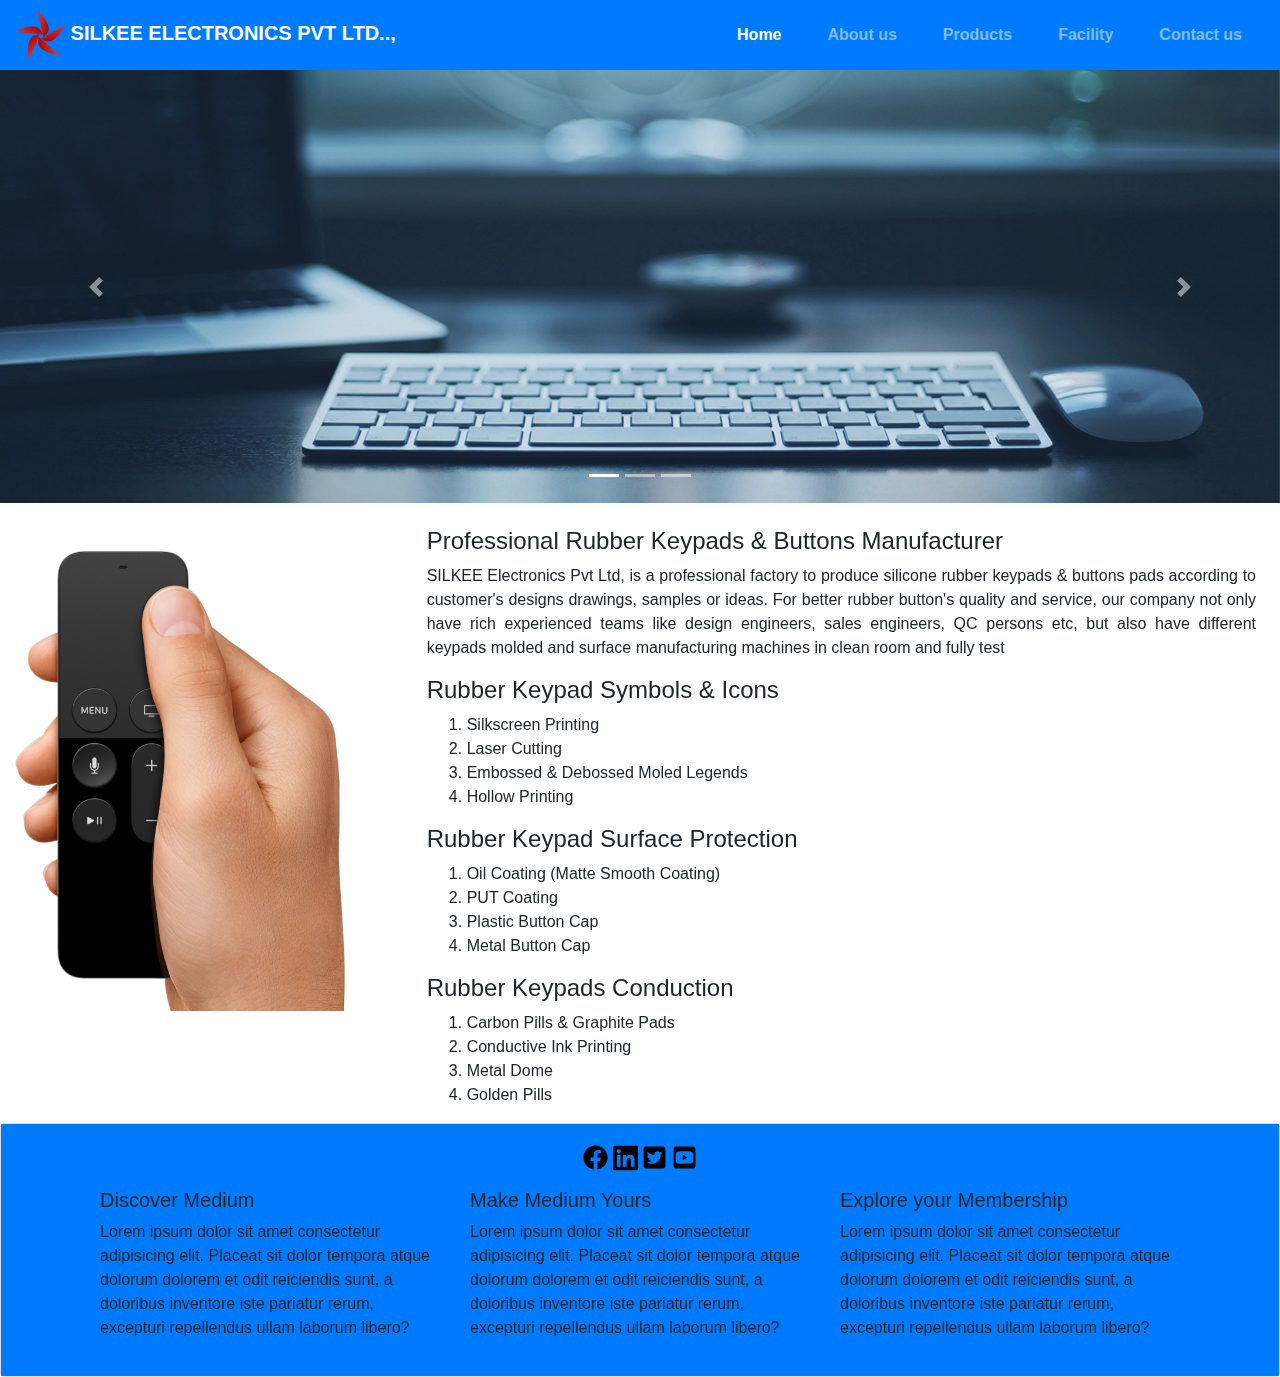
<file: index.html>
<!DOCTYPE html>
<html lang="en">

<head>
    <meta charset="UTF-8">
    <meta http-equiv="X-UA-Compatible" content="IE=edge">
    <meta name="viewport" content="width=device-width, initial-scale=1.0">
    <title>SIL-KEE Electronics Pvt Ltd </title>
    <link rel="stylesheet" href="./homestyle.css">
    <link rel="stylesheet" href="./Assets/css/bootstrap.min.css">
    <script src="./Assets/js/jquery.min.js"></script>
    <script src="./Assets/js/bootstrap.min.js"></script>

</head>
<header class="sticky-top">
    <nav class="navbar navbar-expand-lg navbar-dark bg-primary p-0 m-0 ">
        <div class="container-fluid ">
            <a href="http.//www.silkee.com" class="navbar-brand">
                <img src="./Images/Logo.png" alt="Logo" width="50px" height="50px" class="img-fluid"> <b>SILKEE
                    ELECTRONICS PVT LTD..,</b>

            </a>
            <button class="navbar-toggler" type="button" data-toggle="collapse" data-target="#navbarnav">
                <span class="navbar-toggler-icon"></span>
            </button>
            <div class="collapse navbar-collapse" id="navbarnav">
                <ul class="navbar-nav ml-auto">
                    <li class="nav-item active"> <a href="./index.html" class="nav-link">Home</a> </li>
                    <li class="nav-item"> <a href="./About Us/About.html" class="nav-link"> About us</a> </li>
                    <li class="nav-item"> <a href="./Products/products.html" class="nav-link"> Products</a></li>
                    <li class="nav-item"> <a href="./Facility/facility.html" class="nav-link">Facility</a> </li>
                    <li class="nav-item"> <a href="./Contact us/contact.html" class="nav-link"> Contact us</a> </li>
                </ul>

            </div>
        </div>
    </nav>
</header>

<body>
    <div class="container-fluid m-0 p-0">
        <div id="carouselIndicators" class="carousel slide" data-ride="carousel">
            <ol class="carousel-indicators">
                <li data-target="#carouselIndicators" data-slide-to="0" class="active"></li>
                <li data-target="#carouselIndicators" data-slide-to="1"></li>
                <li data-target="#carouselIndicators" data-slide-to="2"></li>
            </ol>
            <div class="carousel-inner">
                <div class="carousel-item active">
                    <img src="./Images/background.jpg" class="d-block w-100" alt="...">
                </div>
                <div class="carousel-item">
                    <img src="./Images/background2.jpg" class="d-block w-100" alt="...">
                </div>
                <div class="carousel-item">
                    <img src="./Images/background3.jpg" class="d-block w-100" alt="...">
                </div>
            </div>
            <button class="carousel-control-prev" type="button" data-target="#carouselIndicators" data-slide="prev">
                <span class="carousel-control-prev-icon" aria-hidden="true"></span>
            </button>
            <button class="carousel-control-next" type="button" data-target="#carouselIndicators" data-slide="next">
                <span class="carousel-control-next-icon" aria-hidden="true"></span>
            </button>
        </div>
    </div>
    <div class="container-fluid">
        <div class="row">
            <div class="col-sm-4 pt-5 m">
                <img src="./Images/pngwing.com (1).png" alt="" width="500px" height="500px" class="img-fluid">
            </div>
            <div class="col-sm-8 pt-4 pl-0 pr-4 text-justify">
                <h4>Professional Rubber Keypads & Buttons Manufacturer </h4>
                <P> SILKEE Electronics Pvt Ltd, is a professional factory to
                    produce silicone rubber keypads & buttons pads according to customer's
                    designs drawings, samples or ideas. For better rubber button's quality and
                    service, our company not only have rich experienced teams like design
                    engineers, sales engineers, QC persons etc, but also have different keypads
                    molded and surface manufacturing machines in clean room and fully test
                </P>
                <h4>Rubber Keypad Symbols & Icons </h4>
                <ol>
                    <li>Silkscreen Printing </li>
                    <li>Laser Cutting </li>
                    <li>Embossed & Debossed Moled Legends </li>
                    <li>Hollow Printing </li>
                </ol>
                <h4>Rubber Keypad Surface Protection</h4>
                <OL>
                    <li> Oil Coating (Matte Smooth Coating) </li>
                    <li> PUT Coating </li>
                    <li> Plastic Button Cap </li>
                    <li> Metal Button Cap </li>
                </OL>
                <h4>Rubber Keypads Conduction </h4>
                <ol>
                    <li>Carbon Pills & Graphite Pads </li>
                    <li>Conductive Ink Printing</li>
                    <li>Metal Dome </li>
                    <li>Golden Pills </li>
                </ol>
            </div>
        </div>
    </div>

</body>
<footer>
    <div class="card">
        <div class="card-body bg-primary">
            <div class="container">
                <div class="row  text-center">
                    <div class="col">
                        <a href="https://www.facebook.com/" target="_blank"><img src="./Images/fb.svg" alt="FB"
                                class="img-fluid" width="25px" height="25px"> </a>
                        <a href="https://in.linkedin.com/" target="_blank"> <img src="./Images/linkedin.svg"
                                alt="Linkedin" class="img-fluid" width="25px"> </a>
                        <a href="https://twitter.com/i/flow/login" target="_blank"> <img src="./Images/twitter.svg"
                                alt="twitter" width="25px" height="25px"></a>
                        <a href="https://www.youtube.com/" target="_blank"> <img src="./Images/youtube.svg"
                                alt="Youtube" width="25px" height="25px"></a>
                    </div>
                </div>
                <div class="row mt-3 m-0 text-left">
                    <div class="col-sm-4">
                        <h5> Discover Medium</h5>
                        <p>Lorem ipsum dolor sit amet consectetur adipisicing elit. Placeat sit dolor tempora atque
                            dolorum dolorem et odit reiciendis sunt, a doloribus inventore iste pariatur rerum,
                            excepturi repellendus ullam laborum libero?</p>
                    </div>
                    <div class="col-sm-4">
                        <h5> Make Medium Yours</h5>
                        <p>Lorem ipsum dolor sit amet consectetur adipisicing elit. Placeat sit dolor tempora atque
                            dolorum dolorem et odit reiciendis sunt, a doloribus inventore iste pariatur rerum,
                            excepturi repellendus ullam laborum libero?</p>
                    </div>
                    <div class="col-sm-4">
                        <h5> Explore your Membership</h5>
                        <p>Lorem ipsum dolor sit amet consectetur adipisicing elit. Placeat sit dolor tempora atque
                            dolorum dolorem et odit reiciendis sunt, a doloribus inventore iste pariatur rerum,
                            excepturi repellendus ullam laborum libero?</p>
                    </div>
                </div>
            </div>
        </div>
    </div>
    </div>
</footer>

</html>
</file>
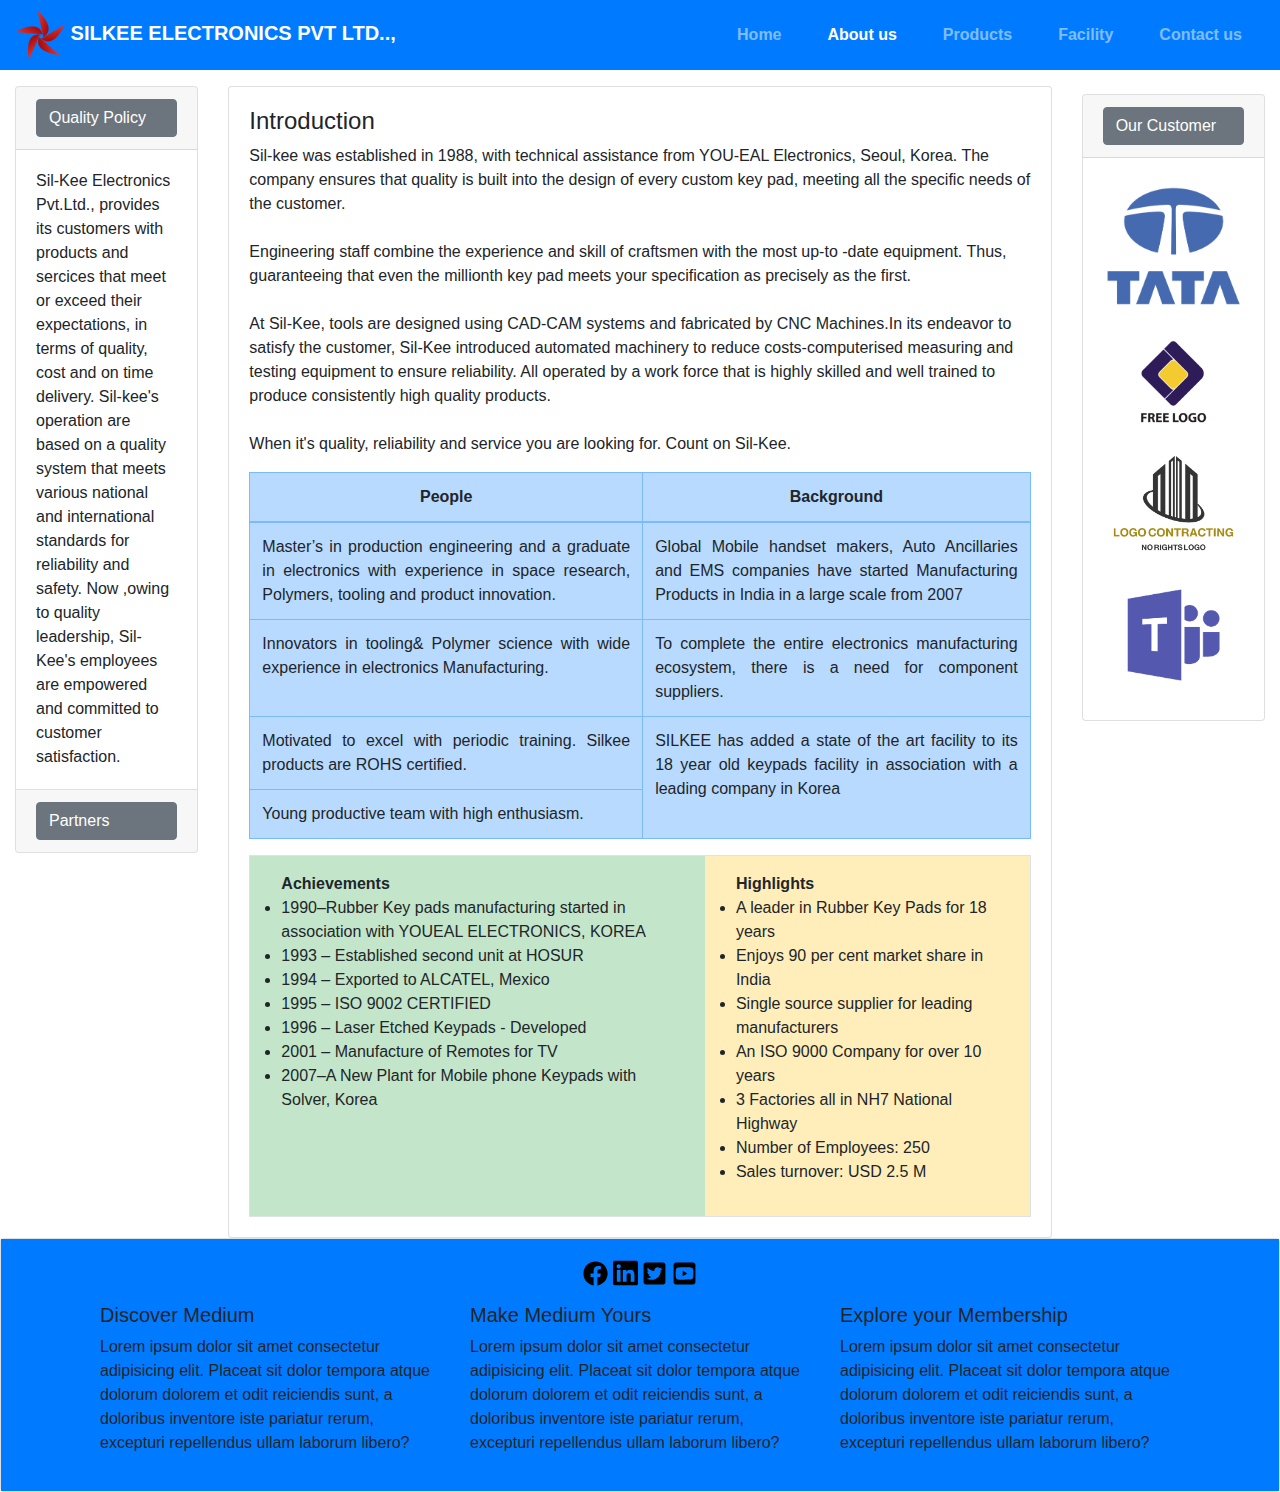
<file: About Us/About.html>
<!DOCTYPE html>
<html lang="en">

<head>
    <meta charset="UTF-8">
    <meta http-equiv="X-UA-Compatible" content="IE=edge">
    <meta name="viewport" content="width=device-width, initial-scale=1.0">
    <title>SIL-KEE Electronics Pvt Ltd </title>
    <link rel="stylesheet" href="./aboutstyle.css">
    <link rel="stylesheet" href="../Assets/css/bootstrap.min.css">
    <script src="../Assets/js/jquery.min.js"></script>
    <script src="../Assets/js/bootstrap.min.js"></script>

</head>
<header class="sticky-top">
    <nav class="navbar navbar-expand-lg navbar-dark bg-primary p-0 m-0 ">
        <div class="container-fluid ">
            <a href="http.//www.silkee.com" class="navbar-brand">
                <img src="../Images/Logo.png" alt="Logo" width="50px" height="50px" class="img-fluid"> <b>SILKEE
                    ELECTRONICS PVT LTD..,</b>

            </a>
            <button class="navbar-toggler" type="button" data-toggle="collapse" data-target="#navbarnav">
                <span class="navbar-toggler-icon"></span>
            </button>
            <div class="collapse navbar-collapse" id="navbarnav">
                <ul class="navbar-nav ml-auto">
                    <li class="nav-item"> <a href="../index.html" class="nav-link">Home</a> </li>
                    <li class="nav-item  active"> <a href="./About.html" class="nav-link"> About us</a> </li>
                    <li class="nav-item"> <a href="../Products/products.html" class="nav-link"> Products</a></li>
                    <li class="nav-item"> <a href="../Facility/facility.html" class="nav-link">Facility</a> </li>
                    <li class="nav-item"> <a href="../Contact us/contact.html" class="nav-link"> Contact us</a> </li>
                </ul>

            </div>
        </div>
    </nav>
</header>

<body>
    <div class="container-fluid">
        <div class="row mt-3 ">
            <div class="col-lg-2">
                <div class="container-fluid m-o p-0">
                    <div class="accordion" id="accordionExample">
                        <div class="card">
                            <div class="card-header" id="headingOne">
                                <h2 class="mb-0">
                                    <button class="btn btn-block text-left btn-secondary" type="button"
                                        data-toggle="collapse" data-target="#collapseOne" aria-expanded="true"
                                        aria-controls="collapseOne">
                                        Quality Policy
                                    </button>
                                </h2>
                            </div>

                            <div id="collapseOne" class="collapse show" aria-labelledby="headingOne"
                                data-parent="#accordionExample">
                                <div class="card-body">
                                    Sil-Kee Electronics Pvt.Ltd., provides its customers with products and sercices that
                                    meet or exceed
                                    their expectations, in terms of quality, cost and on time delivery. Sil-kee's
                                    operation are based on
                                    a quality system that meets various national and international standards for
                                    reliability and safety.
                                    Now ,owing to quality leadership, Sil-Kee's employees are empowered and committed to
                                    customer
                                    satisfaction.
                                </div>
                            </div>
                        </div>
                        <div class="card">
                            <div class="card-header" id="headingTwo">
                                <h2 class="mb-0">
                                    <button class="btn btn-secondary btn-block text-left collapsed" type="button"
                                        data-toggle="collapse" data-target="#collapseTwo" aria-expanded="false"
                                        aria-controls="collapseTwo">
                                        Partners
                                    </button>
                                </h2>
                            </div>
                            <div id="collapseTwo" class="collapse" aria-labelledby="headingTwo"
                                data-parent="#accordionExample">
                                <div class="card-body">
                                    The joint venture to manufacture Key-pads for mobile phone was established in the
                                    new facility. This
                                    leveraged Silkee's experience in manufacturing silicone key pads and M Solver's
                                    proprietary
                                    technology and manufacturing know-how in design, process engineering, manufacturing
                                    methodology,
                                    validation and testing suitable for specific models in the ever changing arena of
                                    manufacturing key
                                    pads for mobile phones.
                                </div>
                            </div>
                        </div>
                    </div>

                </div>
            </div>
            <div class="col-lg-8">
                <div class="container-lg-8 p-0 m-0">
                    <div class="card">
                        <div class="card-body">
                            <h4>Introduction</h4>
                            <P>
                                Sil-kee was established in 1988, with technical assistance from YOU-EAL Electronics,
                                Seoul,
                                Korea.

                                The company ensures that quality is built into the design of every custom key pad,
                                meeting all
                                the
                                specific needs of the customer. <br><br>

                                Engineering staff combine the experience and skill of craftsmen with the most up-to
                                -date
                                equipment.
                                Thus, guaranteeing that even the millionth key pad meets your specification as precisely
                                as the
                                first.
                                <br><br>

                                At Sil-Kee, tools are designed using CAD-CAM systems and fabricated by CNC Machines.In
                                its
                                endeavor
                                to
                                satisfy the customer, Sil-Kee introduced automated machinery to reduce
                                costs-computerised
                                measuring
                                and
                                testing equipment to ensure reliability. All operated by a work force that is highly
                                skilled and
                                well
                                trained to produce consistently high quality products. <br><br>

                                When it's quality, reliability and service you are looking for. Count on Sil-Kee.

                            <table class="table table-bordered table-primary ">
                                <thead>
                                    <tr class=" text-center">
                                        <th scope="col">People</th>
                                        <th scope="col">Background</th>
                                    </tr>
                                </thead>
                                <tbody class="text-justify">
                                    <tr>
                                        <td> Master’s in production engineering and a graduate in electronics with
                                            experience in space research, Polymers, tooling and product innovation.</td>
                                        <td>Global Mobile handset makers, Auto Ancillaries and EMS companies have
                                            started
                                            Manufacturing Products in India in a large scale from 2007</td>

                                    </tr>
                                    <tr>
                                        <td>Innovators in tooling& Polymer science with wide experience in electronics
                                            Manufacturing.</td>
                                        <td>To complete the entire electronics manufacturing ecosystem, there is a need
                                            for
                                            component suppliers.</td>
                                    </tr>
                                    <tr>
                                        <td>Motivated to excel with periodic training. Silkee products are ROHS
                                            certified.</td>
                                        <td rowspan="2"> SILKEE has added a state of the art facility to its 18 year old
                                            keypads
                                            facility in
                                            association with a leading company in Korea</td>
                                    </tr>
                                    <tr>
                                        <td>Young productive team with high enthusiasm.</td>
                                    </tr>
                                </tbody>
                            </table>
                            <div class="container">
                                <div class="row table-bordered">
                                    <div class="col-sm-7 table-success">
                                        <ul class="p-3">
                                            <div> <b>Achievements</b></div>
                                            <li>1990–Rubber Key pads manufacturing started in association with YOUEAL
                                                ELECTRONICS,
                                                KOREA</li>
                                            <li>1993 – Established second unit at HOSUR</li>
                                            <li>1994 – Exported to ALCATEL, Mexico</li>
                                            <li>1995 – ISO 9002 CERTIFIED</li>
                                            <li>1996 – Laser Etched Keypads - Developed</li>
                                            <li>2001 – Manufacture of Remotes for TV</li>
                                            <li>2007–A New Plant for Mobile phone Keypads with Solver, Korea</li>
                                        </ul>
                                    </div>
                                    <div class="col-sm-5 table-warning">
                                        <ul class="p-3">
                                            <div> <b> Highlights</b></div>
                                            <li>A leader in Rubber Key Pads for 18 years</li>
                                            <li>Enjoys 90 per cent market share in India</li>
                                            <li>Single source supplier for leading manufacturers</li>
                                            <li>An ISO 9000 Company for over 10 years</li>
                                            <li>3 Factories all in NH7 National Highway</li>
                                            <li>Number of Employees: 250</li>
                                            <li>Sales turnover: USD 2.5 M</li>
                                        </ul>
                                    </div>
                                </div>
                            </div>
                        </div>
                    </div>
                </div>
            </div>
            <div class="col-lg-2">
                <div class="container-fluid m-o p-0">
                    <div class="accordion" id="accordioncustomer">
                        <div class="card mt-2">
                            <div class="card-header" id="headingcustomer">
                                <h2 class="mb-0">
                                    <button class="btn btn-block text-left btn-secondary" type="button"
                                        data-toggle="collapse" data-target="#collapsecustomer">
                                        Our Customer
                                    </button>
                                </h2>
                            </div>
                            <div id="collapsecustomer" class="collapse show mt-1 mb-1 " aria-labelledby="headingOne"
                                data-parent="#accordioncustomer">
                                <div class="card-body">
                                    <img src="../Images/Customer logo (1).png" class="img-fluid" alt="Customerlogo1">
                                    <img src="../Images/Customer logo (2).png" class="img-fluid" alt="Customerlogo2">
                                    <img src="../Images/Customer logo (3).png" class="img-fluid" alt="Customerlogo3">
                                    <img src="../Images/Customer logo (4).png" class="img-fluid" alt="">
                                </div>
                            </div>
                        </div>
                    </div>
                </div>
            </div>
        </div>
    </div>
</body>
<footer>
    <div class="card">
        <div class="card-body bg-primary">
            <div class="container">
                <div class="row  text-center">
                    <div class="col">
                        <a href="https://www.facebook.com/" target="_blank"><img src="../Images/fb.svg" alt="FB"
                                class="img-fluid" width="25px" height="25px"> </a>
                        <a href="https://in.linkedin.com/" target="_blank"> <img src="../Images/linkedin.svg"
                                alt="Linkedin" class="img-fluid" width="25px"> </a>
                        <a href="https://twitter.com/i/flow/login" target="_blank"> <img src="../Images/twitter.svg"
                                alt="twitter" width="25px" height="25px"></a>
                        <a href="https://www.youtube.com/" target="_blank"> <img src="../Images/youtube.svg"
                                alt="Youtube" width="25px" height="25px"></a>
                    </div>
                </div>
                <div class="row mt-3 m-0 text-left">
                    <div class="col-sm-4">
                        <h5> Discover Medium</h5>
                        <p>Lorem ipsum dolor sit amet consectetur adipisicing elit. Placeat sit dolor tempora atque
                            dolorum dolorem et odit reiciendis sunt, a doloribus inventore iste pariatur rerum,
                            excepturi repellendus ullam laborum libero?</p>
                    </div>
                    <div class="col-sm-4">
                        <h5> Make Medium Yours</h5>
                        <p>Lorem ipsum dolor sit amet consectetur adipisicing elit. Placeat sit dolor tempora atque
                            dolorum dolorem et odit reiciendis sunt, a doloribus inventore iste pariatur rerum,
                            excepturi repellendus ullam laborum libero?</p>
                    </div>
                    <div class="col-sm-4">
                        <h5> Explore your Membership</h5>
                        <p>Lorem ipsum dolor sit amet consectetur adipisicing elit. Placeat sit dolor tempora atque
                            dolorum dolorem et odit reiciendis sunt, a doloribus inventore iste pariatur rerum,
                            excepturi repellendus ullam laborum libero?</p>
                    </div>
                </div>
            </div>
        </div>
    </div>
    </div>
</footer>

</html>
</file>
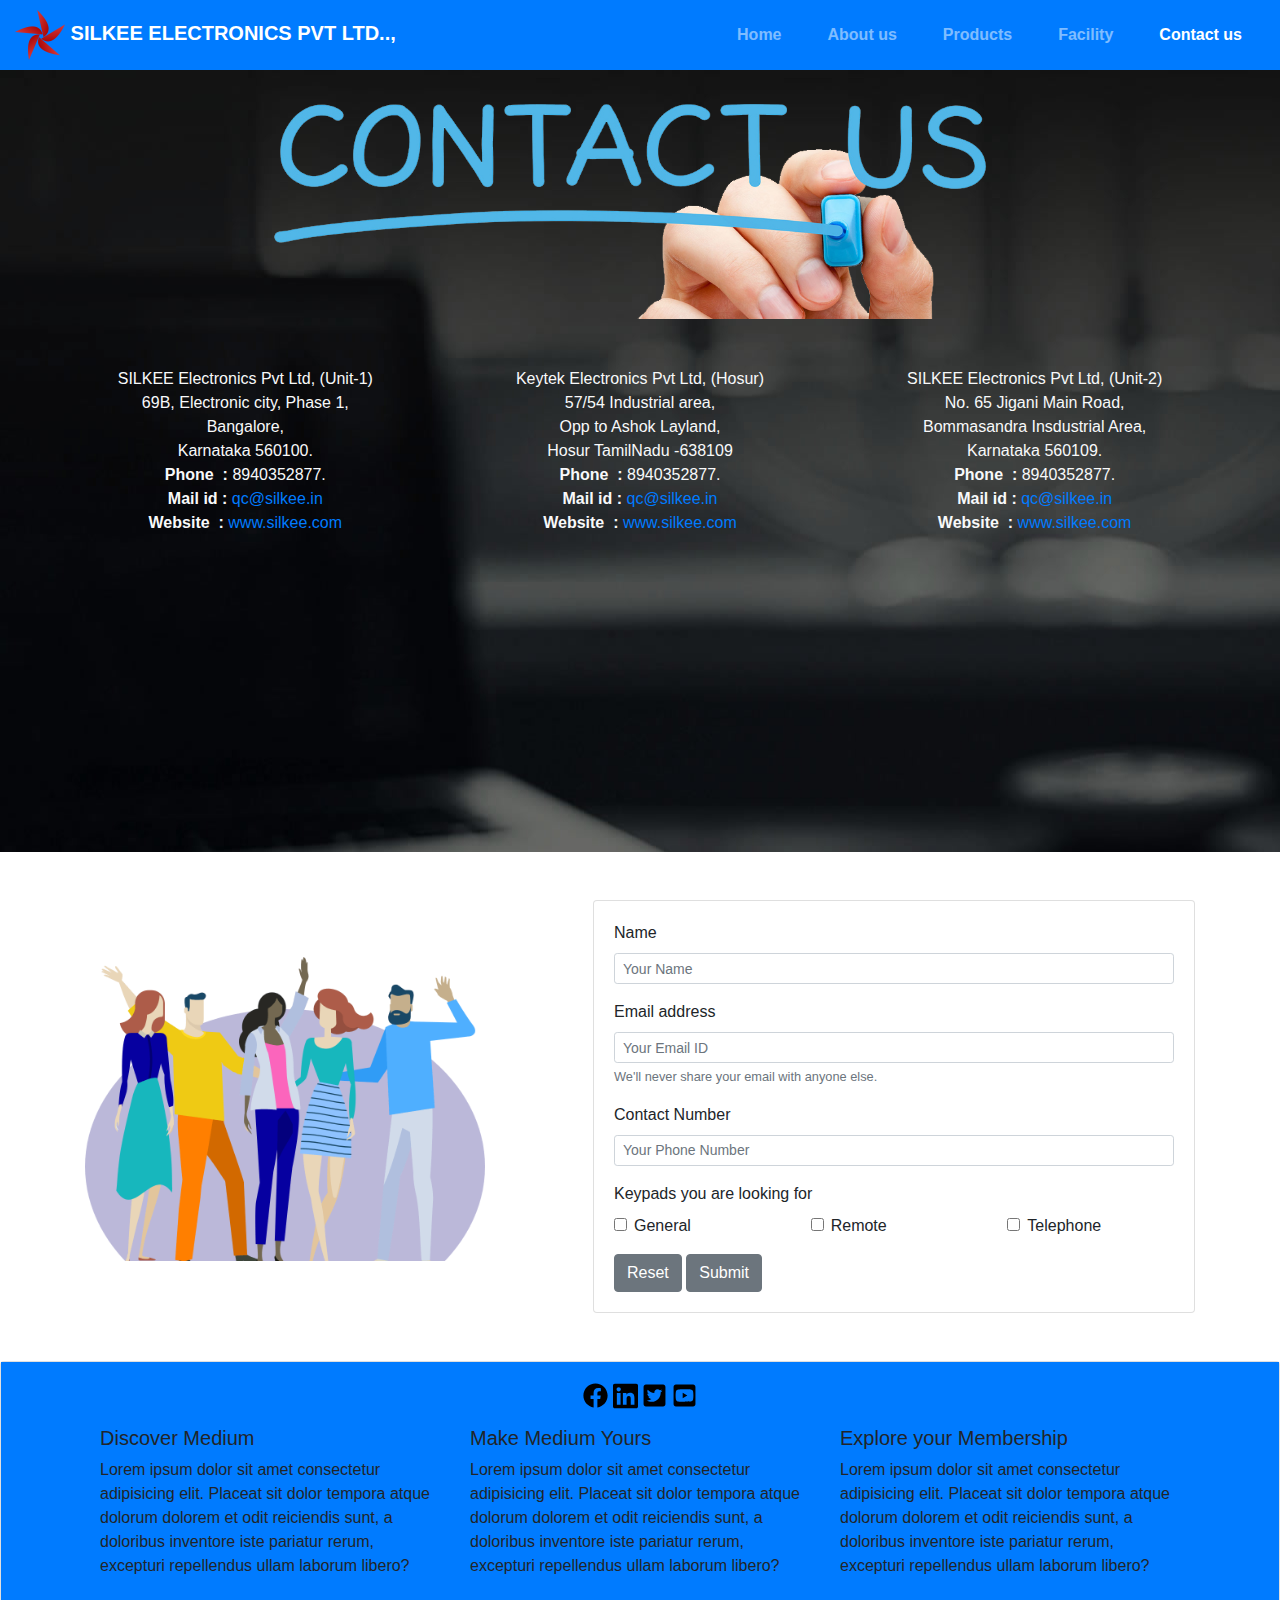
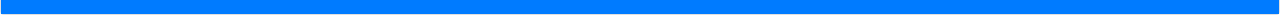
<file: Contact us/contact.html>
<!DOCTYPE html>
<html lang="en">

<head>
    <meta charset="UTF-8">
    <meta http-equiv="X-UA-Compatible" content="IE=edge">
    <meta name="viewport" content="width=device-width, initial-scale=1.0">
    <title>SIL-KEE Electronics Pvt Ltd </title>
    <link rel="stylesheet" href="./contactstyle.css">
    <link rel="stylesheet" href="../Assets/css/bootstrap.min.css">
    <script src="../Assets/js/jquery.min.js"></script>
    <script src="../Assets/js/bootstrap.min.js"></script>
</head>
<header class="sticky-top">
    <nav class="navbar navbar-expand-lg navbar-dark bg-primary p-0 m-0 ">
        <div class="container-fluid ">
            <a href="http.//www.silkee.com" class="navbar-brand">
                <img src="../Images/Logo.png" alt="Logo" width="50px" height="50px" class="img-fluid"> <b>SILKEE
                    ELECTRONICS PVT LTD..,</b>

            </a>
            <button class="navbar-toggler" type="button" data-toggle="collapse" data-target="#navbarnav">
                <span class="navbar-toggler-icon"></span>
            </button>
            <div class="collapse navbar-collapse" id="navbarnav">
                <ul class="navbar-nav ml-auto">
                    <li class="nav-item"> <a href="../index.html" class="nav-link">Home</a> </li>
                    <li class="nav-item"> <a href="../About Us/About.html" class="nav-link"> About us</a> </li>
                    <li class="nav-item"> <a href="../Products/products.html" class="nav-link"> Products</a></li>
                    <li class="nav-item"> <a href="../Facility/facility.html" class="nav-link">Facility</a> </li>
                    <li class="nav-item  active"> <a href="./contact.html" class="nav-link"> Contact us</a> </li>
                </ul>

            </div>
        </div>
    </nav>
</header>

<body>
    <div class="container-fluid">
        <img src="../Images/contact.png" alt="" class="img-fluid">
        <div class="row text-light text-center p-5">
            <div class="col-md-4">
                <div class="address">
                    <address>
                        SILKEE Electronics Pvt Ltd, (Unit-1) <br>
                        69B, Electronic city, Phase 1, <br>
                        Bangalore, <br>
                        Karnataka 560100. <br>
                        <b> Phone &nbsp;:</b> 8940352877. <br>
                        <b>Mail id&nbsp;:</b> <a href="mailto:qc@silkee.in"> qc@silkee.in </a> <br>
                        <b>Website &nbsp;:</b> <a href="http.//www.silkee.com" target="_blank"> www.silkee.com </a>
                    </address>
                </div>
                <iframe
                    src="https://www.google.com/maps/embed?pb=!1m18!1m12!1m3!1d31123.418269741534!2d77.64446861011838!3d12.815642721322817!2m3!1f0!2f0!3f0!3m2!1i1024!2i768!4f13.1!3m3!1m2!1s0x3bae6c85ed72415b%3A0x172fee5bc582a937!2sSilkee%20Electronics%20Pvt.%20Ltd.!5e0!3m2!1sen!2sin!4v1656768698243!5m2!1sen!2sin"
                    width="250" height="200" style="border:0;" allowfullscreen=""
                    referrerpolicy="no-referrer-when-downgrade" class="img-fluid"></iframe>
            </div>
            <div class="col-md-4">
                <div class="address">
                    <address>
                        Keytek Electronics Pvt Ltd, (Hosur) <br>
                        57/54 Industrial area,<br>
                        Opp to Ashok Layland, <br>
                        Hosur TamilNadu -638109 <br>
                        <b> Phone &nbsp;:</b> 8940352877. <br>
                        <b>Mail id&nbsp;:</b> <a href="mailto:qc@silkee.in"> qc@silkee.in </a> <br>
                        <b>Website &nbsp;:</b> <a href="http.//www.silkee.com" target="_blank"> www.silkee.com </a>
                    </address>
                </div>
                <iframe
                    src="https://www.google.com/maps/embed?pb=!1m18!1m12!1m3!1d124496.8605905529!2d77.66464555707891!3d12.80919229498104!2m3!1f0!2f0!3f0!3m2!1i1024!2i768!4f13.1!3m3!1m2!1s0x3bae711572cc21a7%3A0x58b3e26b5b7e5dfb!2sKey%20Tek%20Electronic%20India%20Private%20Limited!5e0!3m2!1sen!2sin!4v1657418247976!5m2!1sen!2sin"
                    width="250" height="200" style="border:0;" allowfullscreen=""
                    referrerpolicy="no-referrer-when-downgrade" class="img-fluid"></iframe>
            </div>
            <div class="col-md-4">
                <div class="address">
                    <address>
                        SILKEE Electronics Pvt Ltd, (Unit-2)<br>
                        No. 65 Jigani Main Road,<br>
                        Bommasandra Insdustrial Area,<br>
                        Karnataka 560109. <br>
                        <b> Phone &nbsp;:</b> 8940352877. <br>
                        <b>Mail id&nbsp;:</b> <a href="mailto:qc@silkee.in"> qc@silkee.in </a> <br>
                        <b>Website &nbsp;:</b> <a href="http.//www.silkee.com" target="_blank"> www.silkee.com </a>
                    </address>
                </div>
                <iframe
                    src="https://www.google.com/maps/embed?pb=!1m18!1m12!1m3!1d3890.8321698494883!2d77.65749161464318!3d12.789403590975548!2m3!1f0!2f0!3f0!3m2!1i1024!2i768!4f13.1!3m3!1m2!1s0x3bae6ea9fe9acdc3%3A0xfdf6c7ee8ac5f444!2sSilkee%20Electronics%20Pvt.Ltd.%20Unit%20II!5e0!3m2!1sen!2sin!4v1657418305237!5m2!1sen!2sin"
                    width="250" height="200" style="border:0;" allowfullscreen=""
                    referrerpolicy="no-referrer-when-downgrade" class="img-fluid"></iframe>

                <br><br><br><br><br>
            </div>
        </div>
    </div>
    <div class="container mt-5 mb-5">
        <div class="row ">
            <div class="col-sm-5 pt-5 pb-5">
                <div class="contactimage">
                    <img src="../Images/contactimage.png" alt="" class="img-fluid" width="400px" height="400px">
                </div>
            </div>
            <div class="col-sm-7 pl-5">
                <div class="formcard">
                    <div class="card">
                        <div class="card-body">
                            <form action="" method="post">
                                <div class="form-group">
                                    <label for="name">Name</label>
                                    <input type="text" class="form-control form-control-sm" id="name" required
                                        placeholder="Your Name">
                                </div>
                                <div class="form-group">
                                    <label for="email">Email address</label>
                                    <input type="email" class="form-control form-control-sm" id="Email"
                                        placeholder="Your Email ID" required>
                                    <small id="email" class="form-text text-muted">We'll never share your email with
                                        anyone
                                        else.</small>

                                </div>
                                <div class="form-group">
                                    <label for="Phone">Contact Number</label>
                                    <input type="number" class="form-control form-control-sm" id="number" maxlength="10"
                                        placeholder="Your Phone Number" required>

                                </div>
                                <div class="form-group">
                                    <label for="products">Keypads you are looking for</label>
                                    <div class="row">
                                        <div class="col">
                                            <div class="form-check">
                                                <input class="form-check-input" type="checkbox" value="" id="general">
                                                <label class="form-check-label" for="Check">
                                                    General
                                                </label>
                                            </div>
                                        </div>
                                        <div class="col">
                                            <div class="form-check">
                                                <input class="form-check-input" type="checkbox" value="" id="remote">
                                                <label class="form-check-label" for="Check">
                                                    Remote
                                                </label>
                                            </div>

                                        </div>
                                        <div class="col">
                                            <div class="form-check">
                                                <input class="form-check-input" type="checkbox" value="" id="telephone">
                                                <label class="form-check-label" for="Check">
                                                    Telephone
                                                </label>
                                            </div>
                                        </div>
                                    </div>
                                </div>

                                <button type="reset" class="btn btn-secondary"> Reset</button>
                                <button type="submit" class="btn btn-secondary">Submit</button>
                            </form>
                        </div>
                    </div>
                </div>
            </div>
        </div>
    </div>


</body>


<footer>
    <div class="card">
        <div class="card-body bg-primary">
            <div class="container">
                <div class="row  text-center">
                    <div class="col">
                        <a href="https://www.facebook.com/" target="_blank"><img src="../Images/fb.svg" alt="FB"
                                class="img-fluid" width="25px" height="25px"> </a>
                        <a href="https://in.linkedin.com/" target="_blank"> <img src="../Images/linkedin.svg"
                                alt="Linkedin" class="img-fluid" width="25px"> </a>
                        <a href="https://twitter.com/i/flow/login" target="_blank"> <img src="../Images/twitter.svg"
                                alt="twitter" width="25px" height="25px"></a>
                        <a href="https://www.youtube.com/" target="_blank"> <img src="../Images/youtube.svg"
                                alt="Youtube" width="25px" height="25px"></a>
                    </div>
                </div>
                <div class="row mt-3 m-0 text-left">
                    <div class="col-sm-4">
                        <h5> Discover Medium</h5>
                        <p>Lorem ipsum dolor sit amet consectetur adipisicing elit. Placeat sit dolor tempora atque
                            dolorum dolorem et odit reiciendis sunt, a doloribus inventore iste pariatur rerum,
                            excepturi repellendus ullam laborum libero?</p>
                    </div>
                    <div class="col-sm-4">
                        <h5> Make Medium Yours</h5>
                        <p>Lorem ipsum dolor sit amet consectetur adipisicing elit. Placeat sit dolor tempora atque
                            dolorum dolorem et odit reiciendis sunt, a doloribus inventore iste pariatur rerum,
                            excepturi repellendus ullam laborum libero?</p>
                    </div>
                    <div class="col-sm-4">
                        <h5> Explore your Membership</h5>
                        <p>Lorem ipsum dolor sit amet consectetur adipisicing elit. Placeat sit dolor tempora atque
                            dolorum dolorem et odit reiciendis sunt, a doloribus inventore iste pariatur rerum,
                            excepturi repellendus ullam laborum libero?</p>
                    </div>
                </div>
            </div>
        </div>
    </div>
    </div>
</footer>

</html>
</file>
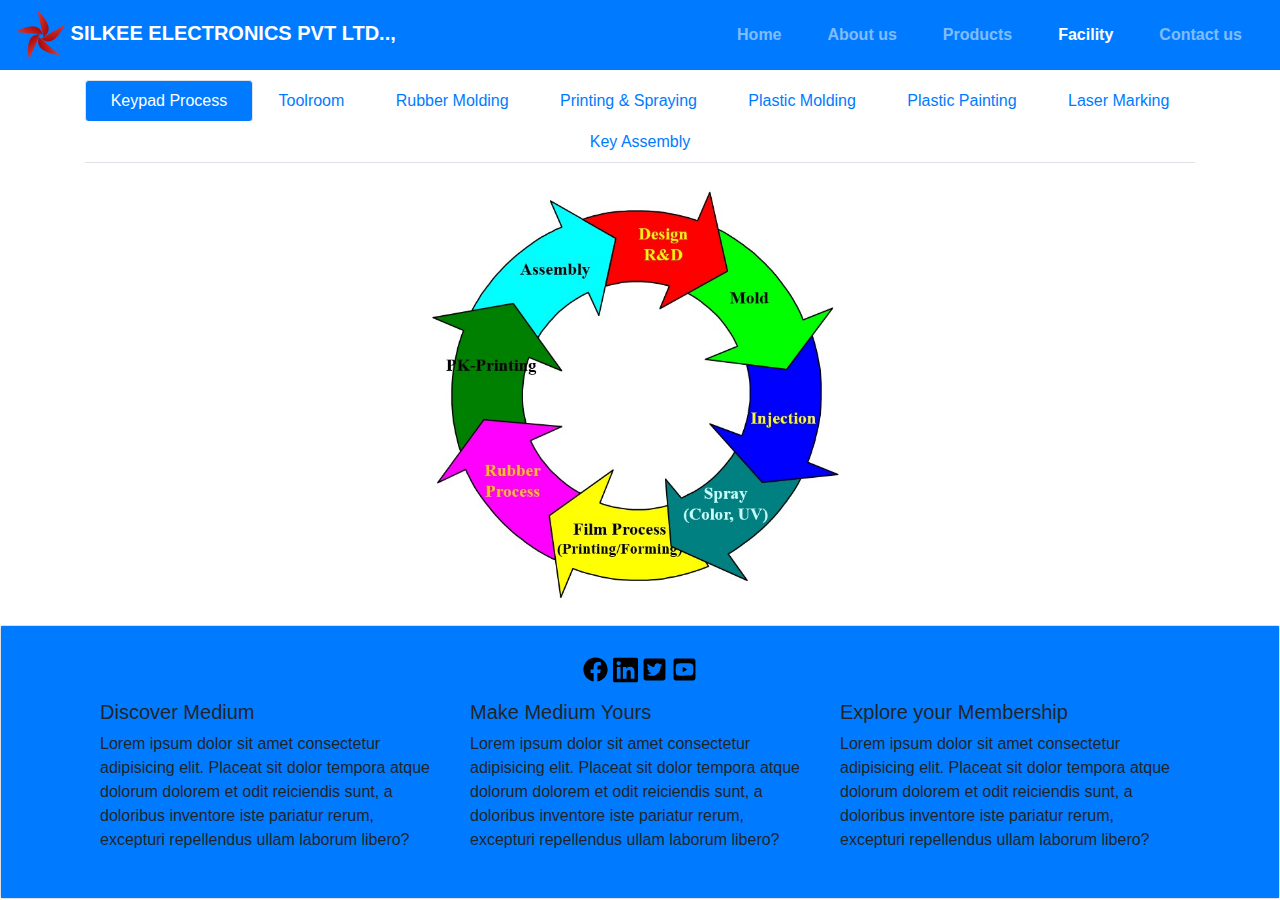
<file: Facility/facility.html>
<!DOCTYPE html>
<html lang="en">

<head>
    <meta charset="UTF-8">
    <meta http-equiv="X-UA-Compatible" content="IE=edge">
    <meta name="viewport" content="width=device-width, initial-scale=1.0">
    <title>SIL-KEE Electronics Pvt Ltd </title>
    <link rel="stylesheet" href="./facilitystyle.css">
    <link rel="stylesheet" href="../Assets/css/bootstrap.min.css">
    <script src="../Assets/js/jquery.min.js"></script>
    <script src="../Assets/js/bootstrap.min.js"></script>
</head>
<header class="sticky-top">
    <nav class="navbar navbar-expand-lg navbar-dark bg-primary p-0 m-0 ">
        <div class="container-fluid ">
            <a href="http.//www.silkee.com" class="navbar-brand">
                <img src="../Images/Logo.png" alt="Logo" width="50px" height="50px" class="img-fluid"> <b>SILKEE
                    ELECTRONICS PVT LTD..,</b>

            </a>
            <button class="navbar-toggler" type="button" data-toggle="collapse" data-target="#navbarnav">
                <span class="navbar-toggler-icon"></span>
            </button>
            <div class="collapse navbar-collapse" id="navbarnav">
                <ul class="navbar-nav ml-auto">
                    <li class="nav-item"> <a href="../index.html" class="nav-link">Home</a> </li>
                    <li class="nav-item"> <a href="../About Us/About.html" class="nav-link"> About us</a> </li>
                    <li class="nav-item"> <a href="../Products/products.html" class="nav-link"> Products</a></li>
                    <li class="nav-item  active"> <a href="./facility.html" class="nav-link">Facility</a> </li>
                    <li class="nav-item"> <a href="../Contact us/contact.html" class="nav-link"> Contact us</a> </li>
                </ul>

            </div>
        </div>
    </nav>
</header>

<body>

</body>
<div class="container">
    <nav style="height: auto;">
        <div class="nav nav-tabs nav-fill nav-pills" id="nav-tab" role="tablist">
            <a class="nav-link active" id="keypadprocess-tab" data-toggle="tab" href="#keypadprocess" role="tab"> Keypad
                Process</a>
            <a class="nav-link" id="toolroom-tab" data-toggle="tab" href="#toolroom" role="tab">Toolroom</a>
            <a class="nav-link" id="rubbermolding-tab" data-toggle="tab" href="#rubbermolding" role="tab">Rubber
                Molding</a>
            <a class="nav-link" id="printing-tab" data-toggle="tab" href="#printing" role="tab">Printing & Spraying</a>
            <a class="nav-link" id="plastic-tab" data-toggle="tab" href="#plasticmolding" role="tab">Plastic Molding</a>
            <a class="nav-link" id="panting-tab" data-toggle="tab" href="#painting" role="tab">Plastic Painting</a>
            <a class="nav-link" id="laser-tab" data-toggle="tab" href="#laser" role="tab">Laser Marking</a>
            <a class="nav-link" id="laser-tab" data-toggle="tab" href="#assembly" role="tab">Key Assembly</a>
        </div>
    </nav>
    <div class="tab-content" id="nav-tabContent">
        <div class="tab-pane fade show active  text-center" id="keypadprocess" role="tabpanel">
            <img src="../Images/Keypad Process.jpg" class="img-fluid" alt="keypadprocess" width="500px" height="500px">
        </div>
        <div class="tab-pane fade" id="toolroom" role="tabpanel">
            <div class="card mb-3 mt-3">
                <div class=" row no-gutters">
                    <div class="col-md-6">
                        <img src="../Images/Toolroom.jpg" alt="toolroom" class="img-fluid">
                    </div>
                    <div class="col-md-6">
                        <div class="card-body">
                            <h5 class="card-title">Toolroom</h5>
                            CNC machines are making parts around the world for almost every industry. They create
                            things out of plastics, metals, aluminum, wood and many other hard materials. The word
                            “CNC” stands for Computer Numerical Control, but today everyone calls it CNC.
                            <ul class="card-text">
                                <li>CNC Tool Milling m/cs MAHO-DECKAL - 3 nos</li>
                                <li>CAD-CAM Software ProE, Smart cam& DelCam</li>
                                <li>CNC EDM – MOLD MASTER- 600X500mm DM – 550X500</li>
                                <li>Large precision surface grinder 600X500</li>
                                <li>Milling m/c with DRO</li>
                            </ul>
                            <p class="card-text">
                                Capacity - 6 Rubber molding Tools/month
                            </p>
                        </div>
                    </div>
                </div>
            </div>

        </div>
        <div class="tab-pane fade" id="rubbermolding" role="tabpanel">
            <div class="card mb-3 mt-3">
                <div class=" row no-gutters">
                    <div class="col-md-6">
                        <img src="../Images/Rubber molding.jpg" alt="toolroom" class="img-fluid">
                    </div>
                    <div class="col-md-6">
                        <div class="card-body">
                            <h5 class="card-title">Rubber Molding</h5>
                            Hydraulic presses are commonly used for forging, clinching, moulding, blanking, punching,
                            deep drawing, and metal forming operations.The hydraulic press is advantageous in
                            manufacturing, it gives the ability to create more intricate shapes and can be economical
                            with materials. A hydraulic press will take up less space compared to a mechanical press of
                            the same capability.
                            <ul class="card-text">
                                200/250 Ton PLC controlled Vaccum Compression Moulding Machine HSIN-CHI, Taiwan 20 nos

                                <li>Kneader 25Kg & 40Kg – 1set</li>
                                <li>2 Roll Mill 12”dia 3 nos</li>
                                <li>Pre Former 9” dia 3 nos</li>
                                <li>Large precision surface grinder 600X500</li>
                                <li>200/250 Ton PLC controlled Vaccum Compression Moulding Machine HSIN-CHI, Taiwan 20
                                    nos</li>
                            </ul>
                            <p class="card-text">
                                Capacity - 3 Million parts/month
                            </p>
                        </div>
                    </div>
                </div>
            </div>

        </div>
        <div class="tab-pane fade" id="printing" role="tabpanel">
            <div class="card mb-3 mt-3">
                <div class=" row no-gutters">
                    <div class="col-md-6">
                        <img src="../Images/printing.jpg" alt="toolroom" class="img-fluid">
                    </div>
                    <div class="col-md-6">
                        <div class="card-body">
                            <h5 class="card-title">Rubber Printing</h5>
                            An automatic screen printing press is the fastest and easiest way to scale your printing
                            capabilities. Automatic printing lets you take jobs you simply couldn't print before. It can
                            also give you more time to focus on sales and marketing for your business instead of pulling
                            (or pushing) a squeegee.
                            <ul class="card-text">
                                <li>Auto Printing m/c Table Size 750X500 – 20nos</li>
                                <li>Manual Printing station- 15 nos </li>
                                <li>Auto Spray coating with Robot – Leesack, Korea - 1no</li>
                                <li>Manual spray station- 2 nos</li>
                            </ul>
                            <p class="card-text">
                                Capacity - 3 Million parts/month
                            </p>
                        </div>
                    </div>
                </div>
            </div>

        </div>
        <div class="tab-pane fade" id="plasticmolding" role="tabpanel">
            <div class="card mb-3 mt-3">
                <div class=" row no-gutters">
                    <div class="col-md-6">
                        <img src="../Images/printing.jpg" alt="plastic molding" class="img-fluid">
                    </div>
                    <div class="col-md-6">
                        <div class="card-body">
                            <h5 class="card-title">Plastic molding</h5>
                            An automatic screen printing press is the fastest and easiest way to scale your printing
                            capabilities. Automatic printing lets you take jobs you simply couldn't print before. It can
                            also give you more time to focus on sales and marketing for your business instead of pulling
                            (or pushing) a squeegee.
                            <ul class="card-text">
                                <li> 110 Ton Injection molding m/c APOLLO make with Robot arm, PLC control, mold temp.
                                    control & Matl. Preheating chamber</li>
                            </ul>
                            <p class="card-text">
                                Capacity -0.2 Million parts/month
                            </p>
                        </div>
                    </div>
                </div>
            </div>

        </div>
        <div class="tab-pane fade" id="painting" role="tabpanel">
            <div class="card mb-3 mt-3">
                <div class=" row no-gutters">
                    <div class="col-md-6">
                        <img src="../Images/plasticpaint.jpg" alt="plastic painting" class="img-fluid">
                    </div>
                    <div class="col-md-6">
                        <div class="card-body">
                            <h5 class="card-title">Plastic Paint & UV Spray line </h5>
                            An automatic screen printing press is the fastest and easiest way to scale your printing
                            capabilities. Automatic printing lets you take jobs you simply couldn't print before. It can
                            also give you more time to focus on sales and marketing for your business instead of pulling
                            (or pushing) a squeegee.
                            <ul class="card-text">
                                <li>Ultra water purifier for DM/DI water 1no.</li>
                                <li>6 Bath Washing line with Ultrasonic cleaning 1no. </li>
                                <li>3 booth Paint Spray line Leesack, Korea 1no.</li>
                                <li> 2 Booth UV Clear coat line Leesack, Korea 1no</li>
                            </ul>
                            <p class="card-text">
                                Capacity -0.2 Million parts/month
                            </p>
                        </div>
                    </div>
                </div>
            </div>

        </div>
        <div class="tab-pane fade" id="laser" role="tabpanel">
            <div class="card mb-3 mt-3">
                <div class=" row no-gutters">
                    <div class="col-md-6">
                        <img src="../Images/laser.jpg" alt="laser marking" class="img-fluid">
                    </div>
                    <div class="col-md-6">
                        <div class="card-body">
                            <h5 class="card-title">Laser Marking</h5>
                            Laser engraving is the practice of using lasers to engrave an object. Laser marking, on the
                            other hand, is a broader category of methods to leave marks on an object, which in some
                            cases, also includes color change due to chemical/molecular alteration, charring, foaming,
                            melting, ablation, and more. The technique does not involve the use of inks, nor does it
                            involve tool bits which contact the engraving surface and wear out.
                            <ul class="card-text">

                                <li> Laser marker SY3000 Twin Head Nd. YAG Laser from EO Technics, Korea
                                    Installed 10 m/cs. </li>
                            </ul>
                            <p class="card-text">
                                Capacity -0.2 Million parts/month
                            </p>
                        </div>
                    </div>
                </div>
            </div>

        </div>
        <div class="tab-pane fade" id="assembly" role="tabpanel">
            <div class="card mb-3 mt-3">
                <div class=" row no-gutters">
                    <div class="col-md-6">
                        <img src="../Images/assembly.jpg" alt="assembly" class="img-fluid">
                    </div>
                    <div class="col-md-6">
                        <div class="card-body">
                            <h5 class="card-title">Key Pad Assembly</h5>
                            Key pad is essentially a collection of 16 keys arranged in the form of a 4×4 matrix. Hex key
                            pad usually have keys representing numerics 0 to 9 and characters A to F. The simplified
                            diagram of a typical hex key pad is shown in the figure below.
                            <ul class="card-text">
                                <li>KeyPad assembly Line with X-Y Robot for Instant glue dispensing STS Co., Korea</li>
                                <li>KeyPad assembly line for UV curing adhesives</li>
                            </ul>
                            <p class="card-text">
                                Capacity - 0.2 Million parts/month
                            </p>
                        </div>
                    </div>
                </div>
            </div>

        </div>


    </div>
</div>


<footer>
    <div class="card">
        <div class="card-body bg-primary">
            <div class="container">
                <div class="row  text-center">
                    <div class="col">
                        <a href="https://www.facebook.com/" target="_blank"><img src="../Images/fb.svg" alt="FB"
                                class="img-fluid" width="25px" height="25px"> </a>
                        <a href="https://in.linkedin.com/" target="_blank"> <img src="../Images/linkedin.svg"
                                alt="Linkedin" class="img-fluid" width="25px"> </a>
                        <a href="https://twitter.com/i/flow/login" target="_blank"> <img src="../Images/twitter.svg"
                                alt="twitter" width="25px" height="25px"></a>
                        <a href="https://www.youtube.com/" target="_blank"> <img src="../Images/youtube.svg"
                                alt="Youtube" width="25px" height="25px"></a>
                    </div>
                </div>
                <div class="row mt-3 m-0 text-left">
                    <div class="col-sm-4">
                        <h5> Discover Medium</h5>
                        <p>Lorem ipsum dolor sit amet consectetur adipisicing elit. Placeat sit dolor tempora atque
                            dolorum dolorem et odit reiciendis sunt, a doloribus inventore iste pariatur rerum,
                            excepturi repellendus ullam laborum libero?</p>
                    </div>
                    <div class="col-sm-4">
                        <h5> Make Medium Yours</h5>
                        <p>Lorem ipsum dolor sit amet consectetur adipisicing elit. Placeat sit dolor tempora atque
                            dolorum dolorem et odit reiciendis sunt, a doloribus inventore iste pariatur rerum,
                            excepturi repellendus ullam laborum libero?</p>
                    </div>
                    <div class="col-sm-4">
                        <h5> Explore your Membership</h5>
                        <p>Lorem ipsum dolor sit amet consectetur adipisicing elit. Placeat sit dolor tempora atque
                            dolorum dolorem et odit reiciendis sunt, a doloribus inventore iste pariatur rerum,
                            excepturi repellendus ullam laborum libero?</p>
                    </div>
                </div>
            </div>
        </div>
    </div>
    </div>
</footer>

</html>
</file>
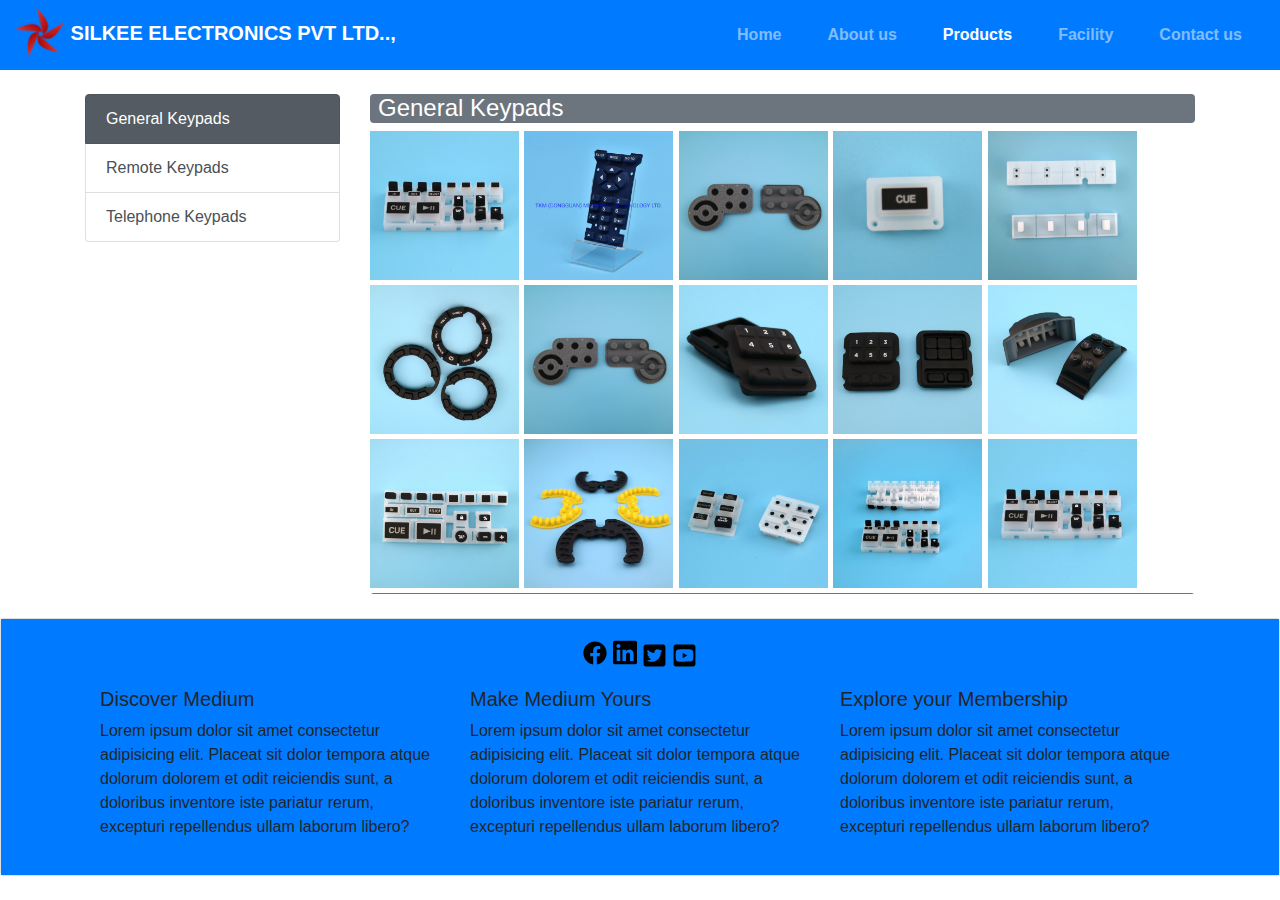
<file: Products/products.html>
<!DOCTYPE html>
<html lang="en">

<head>
    <meta charset="UTF-8">
    <meta http-equiv="X-UA-Compatible" content="IE=edge">
    <meta name="viewport" content="width=device-width, initial-scale=1.0">
    <title>SIL-KEE Electronics Pvt Ltd </title>
    <link rel="stylesheet" href="./productsstyle.css">
    <link rel="stylesheet" href="../Assets/css/bootstrap.min.css">
    <script src="../Assets/js/jquery.min.js"></script>
    <script src="../Assets/js/bootstrap.min.js"></script>
</head>
<header class="sticky-top">
    <nav class="navbar navbar-expand-lg navbar-dark bg-primary p-0 m-0 ">
        <div class="container-fluid ">
            <a href="http.//www.silkee.com" class="navbar-brand">
                <img src="../Images/Logo.png" alt="Logo" width="50px" height="50px" class="img-fluid"> <b>SILKEE
                    ELECTRONICS PVT LTD..,</b>

            </a>
            <button class="navbar-toggler" type="button" data-toggle="collapse" data-target="#navbarnav">
                <span class="navbar-toggler-icon"></span>
            </button>
            <div class="collapse navbar-collapse" id="navbarnav">
                <ul class="navbar-nav ml-auto">
                    <li class="nav-item"> <a href="../index.html" class="nav-link">Home</a> </li>
                    <li class="nav-item"> <a href="../About Us/About.html" class="nav-link"> About us</a> </li>
                    <li class="nav-item  active"> <a href="./products.html" class="nav-link"> Products</a></li>
                    <li class="nav-item"> <a href="../Facility/facility.html" class="nav-link">Facility</a> </li>
                    <li class="nav-item"> <a href="../Contact us/contact.html" class="nav-link"> Contact us</a> </li>
                </ul>

            </div>
        </div>
    </nav>
</header>

<body>
    <div class="container my-4">
        <div class="row">
            <div class="col-md-3">
                <ul class="list-group" id="scrollspylist">
                    <a href="#general" class="list-group-item list-group-item-action  btn-secondary"> General
                        Keypads</a>
                    <a href="#remote" class="list-group-item list-group-item-action  btn-secondary"> Remote Keypads</a>
                    <a href="#telephone" class="list-group-item list-group-item-action btn-secondary">Telephone
                        Keypads</a>
                </ul>
            </div>
            <div class="col-md-9" data-spy="scroll" data-target="#scrollspylist" data-offset="20" tabindex="0">
                <div>
                    <h4 class="btn-secondary rounded pl-2" id="general"> General Keypads</h4>
                    <div>
                        <img src="../Images/Keypad (1).jpg" alt="Keypadphoto(1)" class="img-fluid " width="150px"
                            height="150px">
                        <img src="../Images/Keypad (10).jpg" alt="Keypadphoto(1)" class="img-fluid " width="150px"
                            height="150px">
                        <img src="../Images/Keypad (22).jpg" alt="Keypadphoto(1)" class="img-fluid " width="150px"
                            height="150px">
                        <img src="../Images/Keypad (19).jpg" alt="Keypadphoto(1)" class="img-fluid " width="150px"
                            height="150px">
                        <img src="../Images/Keypad (20).jpg" alt="Keypadphoto(1)" class="img-fluid " width="150px"
                            height="150px">
                        <img src="../Images/Keypad (21).jpg" alt="Keypadphoto(1)" class="img-fluid " width="150px"
                            height="150px">
                        <img src="../Images/Keypad (22).jpg" alt="Keypadphoto(1)" class="img-fluid " width="150px"
                            height="150px">
                        <img src="../Images/Keypad (23).jpg" alt="Keypadphoto(1)" class="img-fluid " width="150px"
                            height="150px">
                        <img src="../Images/Keypad (24).jpg" alt="Keypadphoto(1)" class="img-fluid " width="150px"
                            height="150px">
                        <img src="../Images/Keypad (25).jpg" alt="Keypadphoto(1)" class="img-fluid " width="150px"
                            height="150px">
                        <img src="../Images/Keypad (26).jpg" alt="Keypadphoto(1)" class="img-fluid " width="150px"
                            height="150px">
                        <img src="../Images/Keypad (27).jpg" alt="Keypadphoto(1)" class="img-fluid " width="150px"
                            height="150px">
                        <img src="../Images/Keypad (28).jpg" alt="Keypadphoto(1)" class="img-fluid " width="150px"
                            height="150px">
                        <img src="../Images/Keypad (29).jpg" alt="Keypadphoto(1)" class="img-fluid " width="150px"
                            height="150px">
                        <img src="../Images/Keypad (30).jpg" alt="Keypadphoto(1)" class="img-fluid " width="150px"
                            height="150px">
                    </div>
                </div>
                <div>
                    <h4 class="btn-secondary rounded pl-2" id="remote">Remote Keypads</h4>
                    <div>
                        <img src="../Images/Keypad (1).jpg" alt="Keypadphoto(1)" class="img-fluid " width="150px"
                            height="150px">
                        <img src="../Images/Keypad (10).jpg" alt="Keypadphoto(1)" class="img-fluid " width="150px"
                            height="150px">
                        <img src="../Images/Keypad (22).jpg" alt="Keypadphoto(1)" class="img-fluid " width="150px"
                            height="150px">
                        <img src="../Images/Keypad (19).jpg" alt="Keypadphoto(1)" class="img-fluid " width="150px"
                            height="150px">
                        <img src="../Images/Keypad (20).jpg" alt="Keypadphoto(1)" class="img-fluid " width="150px"
                            height="150px">
                        <img src="../Images/Keypad (21).jpg" alt="Keypadphoto(1)" class="img-fluid " width="150px"
                            height="150px">
                        <img src="../Images/Keypad (22).jpg" alt="Keypadphoto(1)" class="img-fluid " width="150px"
                            height="150px">
                        <img src="../Images/Keypad (23).jpg" alt="Keypadphoto(1)" class="img-fluid " width="150px"
                            height="150px">
                        <img src="../Images/Keypad (24).jpg" alt="Keypadphoto(1)" class="img-fluid " width="150px"
                            height="150px">
                        <img src="../Images/Keypad (25).jpg" alt="Keypadphoto(1)" class="img-fluid " width="150px"
                            height="150px">
                        <img src="../Images/Keypad (26).jpg" alt="Keypadphoto(1)" class="img-fluid " width="150px"
                            height="150px">
                        <img src="../Images/Keypad (27).jpg" alt="Keypadphoto(1)" class="img-fluid " width="150px"
                            height="150px">
                        <img src="../Images/Keypad (28).jpg" alt="Keypadphoto(1)" class="img-fluid " width="150px"
                            height="150px">
                        <img src="../Images/Keypad (29).jpg" alt="Keypadphoto(1)" class="img-fluid " width="150px"
                            height="150px">
                        <img src="../Images/Keypad (30).jpg" alt="Keypadphoto(1)" class="img-fluid " width="150px"
                            height="150px">
                    </div>
                </div>
                <div>
                    <h4 class="btn-secondary rounded pl-2" id="telephone">Telephone Keypads</h4>
                    <div>
                        <img src="../Images/Keypad (1).jpg" alt="Keypadphoto(1)" class="img-fluid " width="150px"
                            height="150px">
                        <img src="../Images/Keypad (10).jpg" alt="Keypadphoto(1)" class="img-fluid " width="150px"
                            height="150px">
                        <img src="../Images/Keypad (22).jpg" alt="Keypadphoto(1)" class="img-fluid " width="150px"
                            height="150px">
                        <img src="../Images/Keypad (19).jpg" alt="Keypadphoto(1)" class="img-fluid " width="150px"
                            height="150px">
                        <img src="../Images/Keypad (20).jpg" alt="Keypadphoto(1)" class="img-fluid " width="150px"
                            height="150px">
                        <img src="../Images/Keypad (21).jpg" alt="Keypadphoto(1)" class="img-fluid " width="150px"
                            height="150px">
                        <img src="../Images/Keypad (22).jpg" alt="Keypadphoto(1)" class="img-fluid " width="150px"
                            height="150px">
                        <img src="../Images/Keypad (23).jpg" alt="Keypadphoto(1)" class="img-fluid " width="150px"
                            height="150px">
                        <img src="../Images/Keypad (24).jpg" alt="Keypadphoto(1)" class="img-fluid " width="150px"
                            height="150px">
                        <img src="../Images/Keypad (25).jpg" alt="Keypadphoto(1)" class="img-fluid " width="150px"
                            height="150px">
                        <img src="../Images/Keypad (26).jpg" alt="Keypadphoto(1)" class="img-fluid " width="150px"
                            height="150px">
                        <img src="../Images/Keypad (27).jpg" alt="Keypadphoto(1)" class="img-fluid " width="150px"
                            height="150px">
                        <img src="../Images/Keypad (28).jpg" alt="Keypadphoto(1)" class="img-fluid " width="150px"
                            height="150px">
                        <img src="../Images/Keypad (29).jpg" alt="Keypadphoto(1)" class="img-fluid " width="150px"
                            height="150px">
                        <img src="../Images/Keypad (30).jpg" alt="Keypadphoto(1)" class="img-fluid " width="150px"
                            height="150px">
                    </div>
                </div>
            </div>
        </div>
    </div>
</body>


<footer>
    <div class="card">
        <div class="card-body bg-primary">
            <div class="container">
                <div class="row  text-center">
                    <div class="col">
                        <a href="https://www.facebook.com/" target="_blank"><img src="../Images/fb.svg" alt="FB"
                                class="img-fluid" width="25px" height="25px"> </a>
                        <a href="https://in.linkedin.com/" target="_blank"> <img src="../Images/linkedin.svg"
                                alt="Linkedin" class="img-fluid" width="25px"> </a>
                        <a href="https://twitter.com/i/flow/login" target="_blank"> <img src="../Images/twitter.svg"
                                alt="twitter" width="25px" height="25px"></a>
                        <a href="https://www.youtube.com/" target="_blank"> <img src="../Images/youtube.svg"
                                alt="Youtube" width="25px" height="25px"></a>
                    </div>
                </div>
                <div class="row mt-3 m-0 text-left">
                    <div class="col-sm-4">
                        <h5> Discover Medium</h5>
                        <p>Lorem ipsum dolor sit amet consectetur adipisicing elit. Placeat sit dolor tempora atque
                            dolorum dolorem et odit reiciendis sunt, a doloribus inventore iste pariatur rerum,
                            excepturi repellendus ullam laborum libero?</p>
                    </div>
                    <div class="col-sm-4">
                        <h5> Make Medium Yours</h5>
                        <p>Lorem ipsum dolor sit amet consectetur adipisicing elit. Placeat sit dolor tempora atque
                            dolorum dolorem et odit reiciendis sunt, a doloribus inventore iste pariatur rerum,
                            excepturi repellendus ullam laborum libero?</p>
                    </div>
                    <div class="col-sm-4">
                        <h5> Explore your Membership</h5>
                        <p>Lorem ipsum dolor sit amet consectetur adipisicing elit. Placeat sit dolor tempora atque
                            dolorum dolorem et odit reiciendis sunt, a doloribus inventore iste pariatur rerum,
                            excepturi repellendus ullam laborum libero?</p>
                    </div>
                </div>
            </div>
        </div>
    </div>
    </div>
</footer>

</html>
</file>
<file: homestyle.css>
.navbar-nav .nav-item:hover {
    transform: scale(1.2);
    transition: 0.3s;
}

.navbar-nav .nav-item {
    padding: 15px;
    font-weight: bold;
}

.container-fluid .navbar-brand {
    font-size: 20px;

}
</file>
<file: About Us/aboutstyle.css>
.navbar-nav .nav-item:hover {
    transform: scale(1.2);
    transition: 0.3s;
}

.navbar-nav .nav-item {
    padding: 15px;
    font-weight: bold;
}

.container-fluid .navbar-brand {
    font-size: 20px;

}
</file>
<file: Contact us/contactstyle.css>
.navbar-nav .nav-item:hover {
    transform: scale(1.2);
    transition: 0.3s;
}

.navbar-nav .nav-item {
    padding: 15px;
    font-weight: bold;
}

.container-fluid .navbar-brand {
    font-size: 20px;

}

body>.container-fluid {
    background-image: url(../Images/backgroundcontactus.jpg);
}

body>.contactimage {
    float: left;

}

body>.formcard>.card {
    width: 500px;
    float: right;
    padding: 10px;
    margin: 10px;
}

footer {
    clear: both;
}
</file>
<file: Facility/facilitystyle.css>
.navbar-nav .nav-item:hover {
    transform: scale(1.2);
    transition: 0.3s;
}

.navbar-nav .nav-item {
    padding: 15px;
    font-weight: bold;
}

.container-fluid .navbar-brand {
    font-size: 20px;

}

.container {
    padding: 10px;
}
</file>
<file: Products/productsstyle.css>
.navbar-nav .nav-item:hover {
    transform: scale(1.2);
    transition: 0.3s;
}

.navbar-nav .nav-item {
    padding: 15px;
    font-weight: bold;
}

.container-fluid .navbar-brand {
    font-size: 20px;

}

.img-fluid:hover {
    transform: scale(1.05);
    transition: 0.3s;
}

.img-fluid {
    padding: 0px 1px 5px 0px;
}

.btn {
    margin: 20px 0px 10px 0px;
}

.col-md-9 {
    height: 500px;
    overflow-y: scroll;
}
</file>
